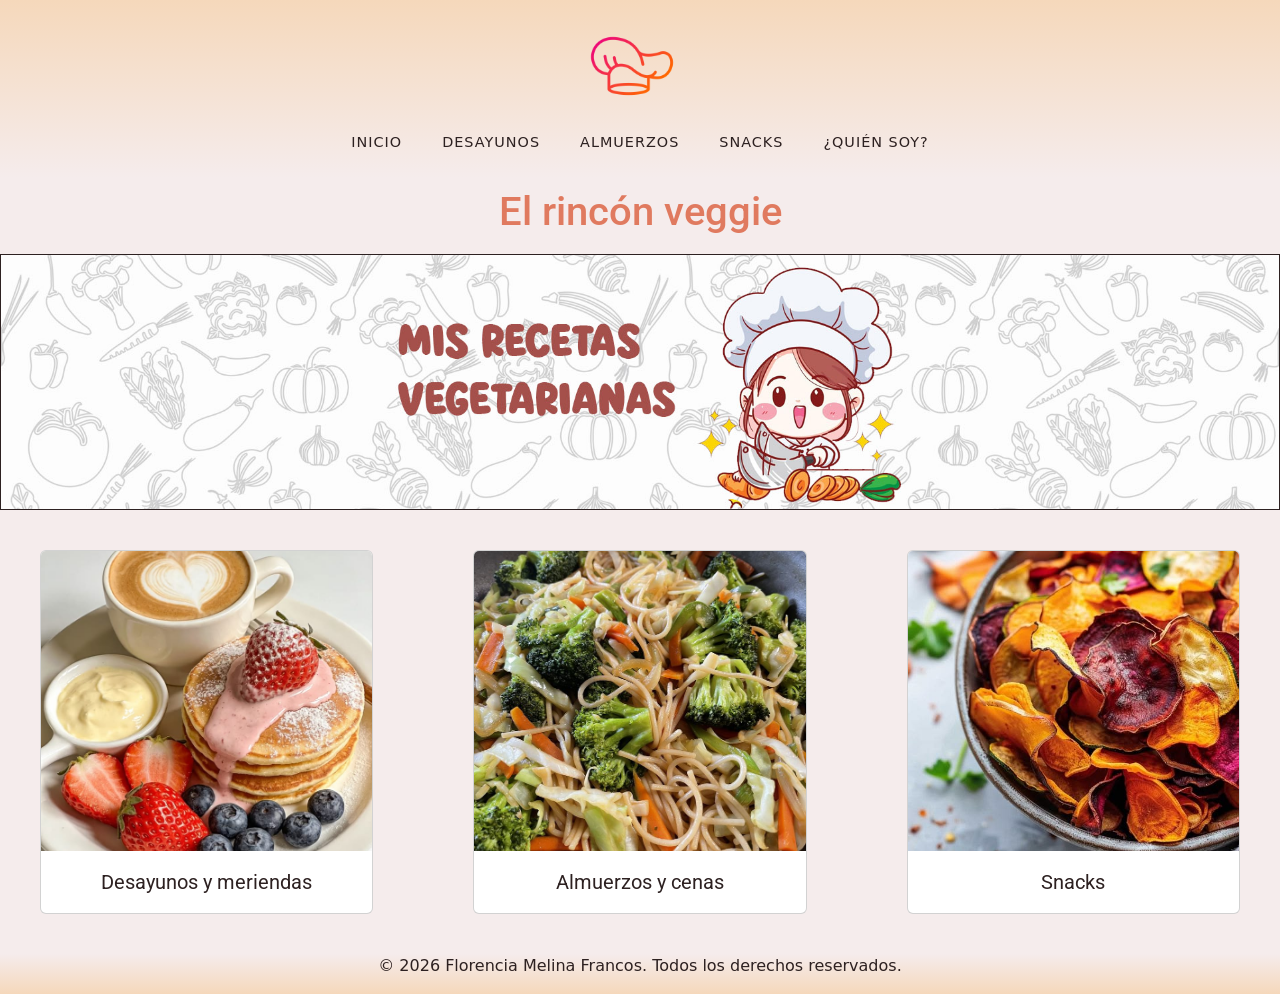
<file: index.html>
<!DOCTYPE html>
<html lang="es">
<head>
<meta charset="UTF-8" />
    <meta name="viewport" content="width=device-width, initial-scale=1.0" />
    <!--BOOTSTRAP-->
    <link href="https://cdn.jsdelivr.net/npm/bootstrap@5.3.8/dist/css/bootstrap.min.css" rel="stylesheet" integrity="sha384-sRIl4kxILFvY47J16cr9ZwB07vP4J8+LH7qKQnuqkuIAvNWLzeN8tE5YBujZqJLB" crossorigin="anonymous">
    <link rel="stylesheet" href="styles.css" />
    <!--ANIMATE.CSS-->
    <link rel="stylesheet" href="https://cdnjs.cloudflare.com/ajax/libs/animate.css/4.1.1/animate.min.css"/>
    <title>El rincon veggie</title>
    <meta name="description" content="Recetas vegetarianas simples y accesibles para el día a día: desayunos, almuerzos, cenas y snacks con ingredientes fáciles de conseguir">
    <meta name="keywords" content="recetas vegetarianas, comida sin carne, recetas fáciles, cocina vegetariana argentina">
</head>

<body>

<header>
  <nav class="navbar navbar-expand-lg flex-column">
    <div class="container-fluid">
      <a class="navbar-brand" href="index.html">
        <img src="/assets/sombrero-de-cocinero.png" alt="Logo El Rincón Veggie">
      </a>

      <button class="navbar-toggler" type="button" data-bs-toggle="collapse" data-bs-target="#navbarTogglerDemo02" aria-controls="navbarTogglerDemo02" aria-expanded="false" aria-label="Toggle navigation">
        <span class="navbar-toggler-icon"></span>
      </button>

      <div class="collapse navbar-collapse justify-content-center" id="navbarTogglerDemo02">
        <ul class="navbar-nav">
          <li class="nav-item">
            <a class="nav-link active" aria-current="page" href="index.html">Inicio</a>
          </li>
          <li class="nav-item">
            <a class="nav-link" href="/pages/desayunos.html">Desayunos</a>
          </li>
          <li class="nav-item">
            <a class="nav-link" href="/pages/almuerzos.html">Almuerzos</a>
          </li>
          <li class="nav-item">
            <a class="nav-link" href="/pages/snacks.html">Snacks</a>
          </li>
          <li class="nav-item">
            <a class="nav-link" href="/pages/sobre-mi.html">¿Quién soy?</a>
          </li>
        </ul>
      </div>
    </div>
  </nav>
</header> 

<h1 class="animate__animated animate__bounceInDown">El rincón veggie</h1>
<main>  
<div class="banner">
  <img src="assets/banner-final.jpg"></img> 
</div>

<div class="categorias-inicio">

<div class="card">
  <img src="/assets/desayunos.jpeg" class="card-img-top" alt="...">
  <div class="card-body">
    <a class="link-categoria" href="/pages/desayunos.html">Desayunos y meriendas</a>
  </div>
</div>

<div class="card">
  <img src="/assets/almuerzo.jpeg" class="card-img-top" alt="...">
  <div class="card-body">
    <a class="link-categoria" href="/pages/almuerzos.html">Almuerzos y cenas</a>
  </div>
</div>

<div class="card">
  <img src="/assets/snacks.jpeg" class="card-img-top" alt="...">
  <div class="card-body">
    <a class="link-categoria" href="/pages/snacks.html">Snacks</a>
  </div>
</div>

</div>


</main>
<footer>
    <p>© 2026 Florencia Melina Francos. Todos los derechos reservados.</p>
</footer>
<!--BOOTSTRAP-->
<script src="https://cdn.jsdelivr.net/npm/bootstrap@5.3.8/dist/js/bootstrap.bundle.min.js" integrity="sha384-FKyoEForCGlyvwx9Hj09JcYn3nv7wiPVlz7YYwJrWVcXK/BmnVDxM+D2scQbITxI" crossorigin="anonymous"></script>
</body>    
    </html>
</file>
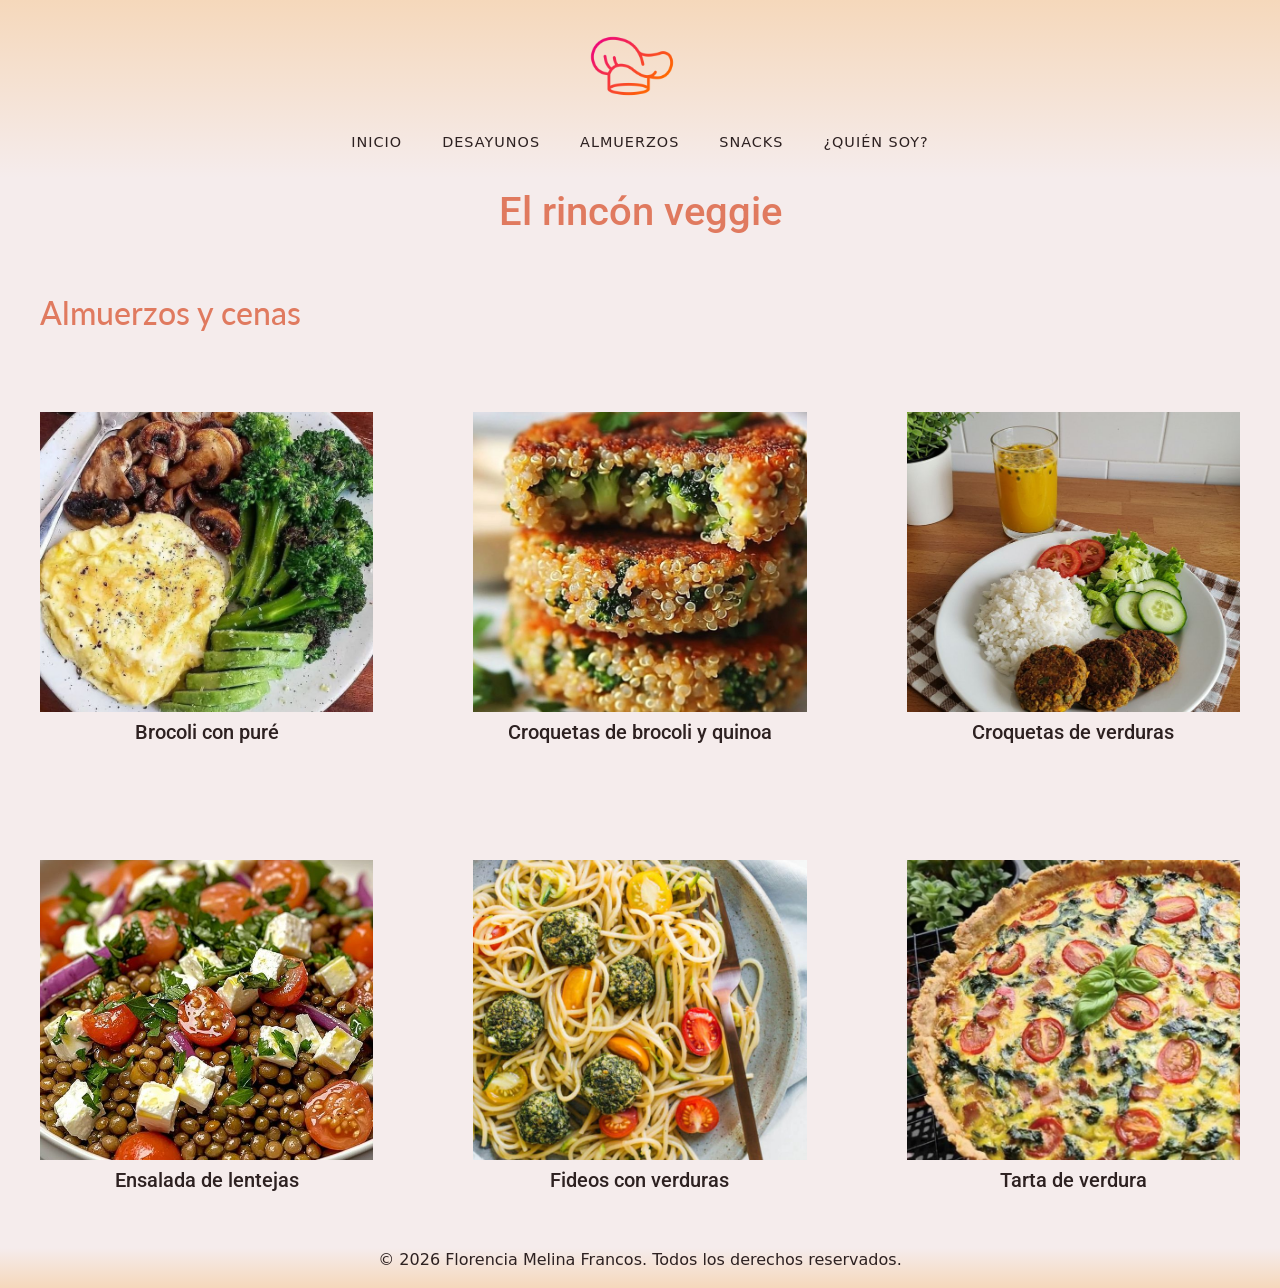
<file: pages/Almuerzos.html>
<!DOCTYPE html>
<html lang="es">
<head>
<meta charset="UTF-8" />
    <meta name="viewport" content="width=device-width, initial-scale=1.0" />
    <!--BOOTSTRAP-->
    <link href="https://cdn.jsdelivr.net/npm/bootstrap@5.3.8/dist/css/bootstrap.min.css" rel="stylesheet" integrity="sha384-sRIl4kxILFvY47J16cr9ZwB07vP4J8+LH7qKQnuqkuIAvNWLzeN8tE5YBujZqJLB" crossorigin="anonymous">
    <link rel="stylesheet" href="/styles.css" />
    <!--ANIMATE.CSS-->
    <link rel="stylesheet" href="https://cdnjs.cloudflare.com/ajax/libs/animate.css/4.1.1/animate.min.css"/>
    <title>El rincon veggie</title>
    <meta name="description" content="Recetas vegetarianas de almuerzo y cena, nutritivas y fáciles de preparar con ingredientes de todos los días.">
    <meta name="keywords" content="almuerzos vegetarianos, cenas sin carne, recetas vegetarianas caseras">
</head>

<body>

<header>
  <nav class="navbar navbar-expand-lg flex-column">
    <div class="container-fluid">
      <a class="navbar-brand" href="/index.html">
        <img src="/assets/sombrero-de-cocinero.png" alt="Logo El Rincón Veggie">
      </a>

      <button class="navbar-toggler" type="button" data-bs-toggle="collapse" data-bs-target="#navbarTogglerDemo02" aria-controls="navbarTogglerDemo02" aria-expanded="false" aria-label="Toggle navigation">
        <span class="navbar-toggler-icon"></span>
      </button>

      <div class="collapse navbar-collapse justify-content-center" id="navbarTogglerDemo02">
        <ul class="navbar-nav">
          <li class="nav-item">
            <a class="nav-link active" aria-current="page" href="/index.html">Inicio</a>
          </li>
          <li class="nav-item">
            <a class="nav-link" href="/pages/desayunos.html">Desayunos</a>
          </li>
          <li class="nav-item">
            <a class="nav-link" href="/pages/almuerzos.html">Almuerzos</a>
          </li>
          <li class="nav-item">
            <a class="nav-link" href="/pages/snacks.html">Snacks</a>
          </li>
          <li class="nav-item">
            <a class="nav-link" href="/pages/sobre-mi.html">¿Quién soy?</a>
          </li>
        </ul>
      </div>
    </div>
  </nav>
</header> 

<h1 class="animate__animated animate__bounceInDown">El rincón veggie</h1>

<h2 class="animate__animated animate__bounceInLeft">Almuerzos y cenas</h2>

<div class="comidas">

<div class="card-comida">
  <img src="/assets/almuerzos/brocoli con pure.jpeg" class="card-img-top" alt="brocoli con puré">
  <div class="card-body">
    <h3>Brocoli con puré</h3>
  </div>
</div>

<div class="card-comida">
  <img src="/assets/almuerzos/croquetas de brocoli y quinoa.jpeg" class="card-img-top" alt="croquetas de brócoli y quinoa">
  <div class="card-body">
    <h3>Croquetas de brocoli y quinoa</h3>
  </div>
</div>

<div class="card-comida">
  <img src="/assets/almuerzos/croquetas de verdura.jpeg" class="card-img-top" alt="croquetas de verdura">
  <div class="card-body">
    <h3>Croquetas de verduras</h3>
  </div>
</div>

<div class="card-comida">
  <img src="/assets/almuerzos/ensalada de lentejas.jpeg" class="card-img-top" alt="Ensalada de lentejas">
  <div class="card-body">
   <h3>Ensalada de lentejas</h3>
  </div>
</div>

<div class="card-comida">
  <img src="/assets/almuerzos/fideos con verduras.jpeg" class="card-img-top" alt="fideos con verduras">
  <div class="card-body">
   <h3>Fideos con verduras</h3>
  </div>
</div>

<div class="card-comida">
  <img src="/assets/almuerzos/tarta de verduras.jpeg" class="card-img-top" alt="tarta de verdura">
  <div class="card-body">
    <h3>Tarta de verdura</h3>
  </div>
</div>

</div>

<footer>
    <p>© 2026 Florencia Melina Francos. Todos los derechos reservados.</p>
</footer>
<!--BOOTSTRAP-->
<script src="https://cdn.jsdelivr.net/npm/bootstrap@5.3.8/dist/js/bootstrap.bundle.min.js" integrity="sha384-FKyoEForCGlyvwx9Hj09JcYn3nv7wiPVlz7YYwJrWVcXK/BmnVDxM+D2scQbITxI" crossorigin="anonymous"></script>
</body>    
    </html>
</file>
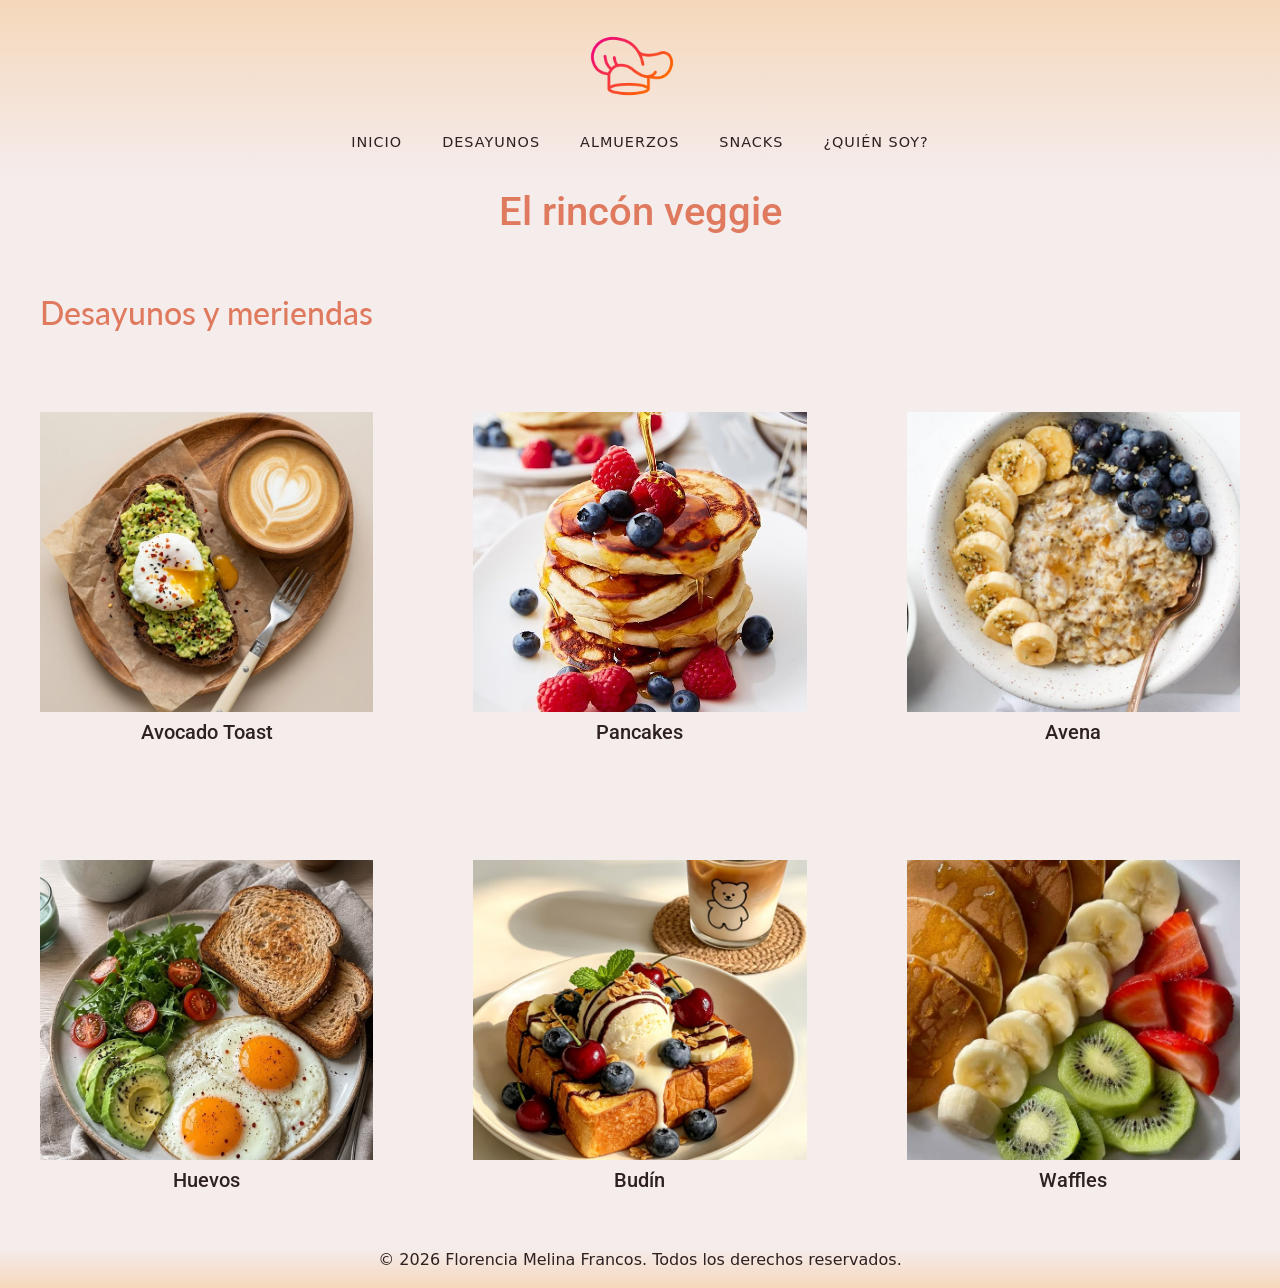
<file: pages/Desayunos.html>
<!DOCTYPE html>
<html lang="es">
<head>
<meta charset="UTF-8" />
    <meta name="viewport" content="width=device-width, initial-scale=1.0" />
    <!--BOOTSTRAP-->
    <link href="https://cdn.jsdelivr.net/npm/bootstrap@5.3.8/dist/css/bootstrap.min.css" rel="stylesheet" integrity="sha384-sRIl4kxILFvY47J16cr9ZwB07vP4J8+LH7qKQnuqkuIAvNWLzeN8tE5YBujZqJLB" crossorigin="anonymous">
    <link rel="stylesheet" href="/styles.css" />
    <!--ANIMATE.CSS-->
    <link rel="stylesheet" href="https://cdnjs.cloudflare.com/ajax/libs/animate.css/4.1.1/animate.min.css"/>
    <title>El rincon veggie</title>
    <meta name="description" content="Ideas de desayunos y meriendas vegetarianas, rápidas y ricas, para empezar bien el día.">
    <meta name="keywords" content="desayunos vegetarianos, meriendas sin carne, recetas de desayuno">
</head>

<body>

<header>
  <nav class="navbar navbar-expand-lg flex-column">
    <div class="container-fluid">
      <a class="navbar-brand" href="/index.html">
        <img src="/assets/sombrero-de-cocinero.png" alt="Logo El Rincón Veggie">
      </a>

      <button class="navbar-toggler" type="button" data-bs-toggle="collapse" data-bs-target="#navbarTogglerDemo02" aria-controls="navbarTogglerDemo02" aria-expanded="false" aria-label="Toggle navigation">
        <span class="navbar-toggler-icon"></span>
      </button>

      <div class="collapse navbar-collapse justify-content-center" id="navbarTogglerDemo02">
        <ul class="navbar-nav">
          <li class="nav-item">
            <a class="nav-link active" aria-current="page" href="/index.html">Inicio</a>
          </li>
          <li class="nav-item">
            <a class="nav-link" href="/pages/desayunos.html">Desayunos</a>
          </li>
          <li class="nav-item">
            <a class="nav-link" href="/pages/almuerzos.html">Almuerzos</a>
          </li>
          <li class="nav-item">
            <a class="nav-link" href="/pages/snacks.html">Snacks</a>
          </li>
          <li class="nav-item">
            <a class="nav-link" href="/pages/sobre-mi.html">¿Quién soy?</a>
          </li>
        </ul>
      </div>
    </div>
  </nav>
</header> 

<h1 class="animate__animated animate__bounceInDown">El rincón veggie</h1>

<h2 class="animate__animated animate__bounceInLeft">Desayunos y meriendas</h2>

<div class="comidas">

<div class="card-comida">
  <img src="/assets/desayunos/desayuno 1.jpeg" class="card-img-top" alt="tostada con palta y huevo">
  <div class="card-body">
    <h3>Avocado Toast</h3>
  </div>
</div>

<div class="card-comida">
  <img src="/assets/desayunos/desayuno 2.jpeg" class="card-img-top" alt="Pancakes">
  <div class="card-body">
    <h3>Pancakes</h3>
  </div>
</div>

<div class="card-comida">
  <img src="/assets/desayunos/desayuno 3.jpeg" class="card-img-top" alt="avena">
  <div class="card-body">
    <h3>Avena</h3>
  </div>
</div>

<div class="card-comida">
  <img src="/assets/desayunos/desayuno 4.jpeg" class="card-img-top" alt="tostada con huevo">
  <div class="card-body">
   <h3>Huevos</h3>
  </div>
</div>

<div class="card-comida">
  <img src="/assets/desayunos/desayuno 5.jpeg" class="card-img-top" alt="Budín">
  <div class="card-body">
   <h3>Budín</h3>
  </div>
</div>

<div class="card-comida">
  <img src="/assets/desayunos/desayuno 6.jpeg" class="card-img-top" alt="pancakes con miel">
  <div class="card-body">
    <h3>Waffles</h3>
  </div>
</div>

</div>

<footer>
    <p>© 2026 Florencia Melina Francos. Todos los derechos reservados.</p>
</footer>
<!--BOOTSTRAP-->
<script src="https://cdn.jsdelivr.net/npm/bootstrap@5.3.8/dist/js/bootstrap.bundle.min.js" integrity="sha384-FKyoEForCGlyvwx9Hj09JcYn3nv7wiPVlz7YYwJrWVcXK/BmnVDxM+D2scQbITxI" crossorigin="anonymous"></script>
</body>    
    </html>
</file>
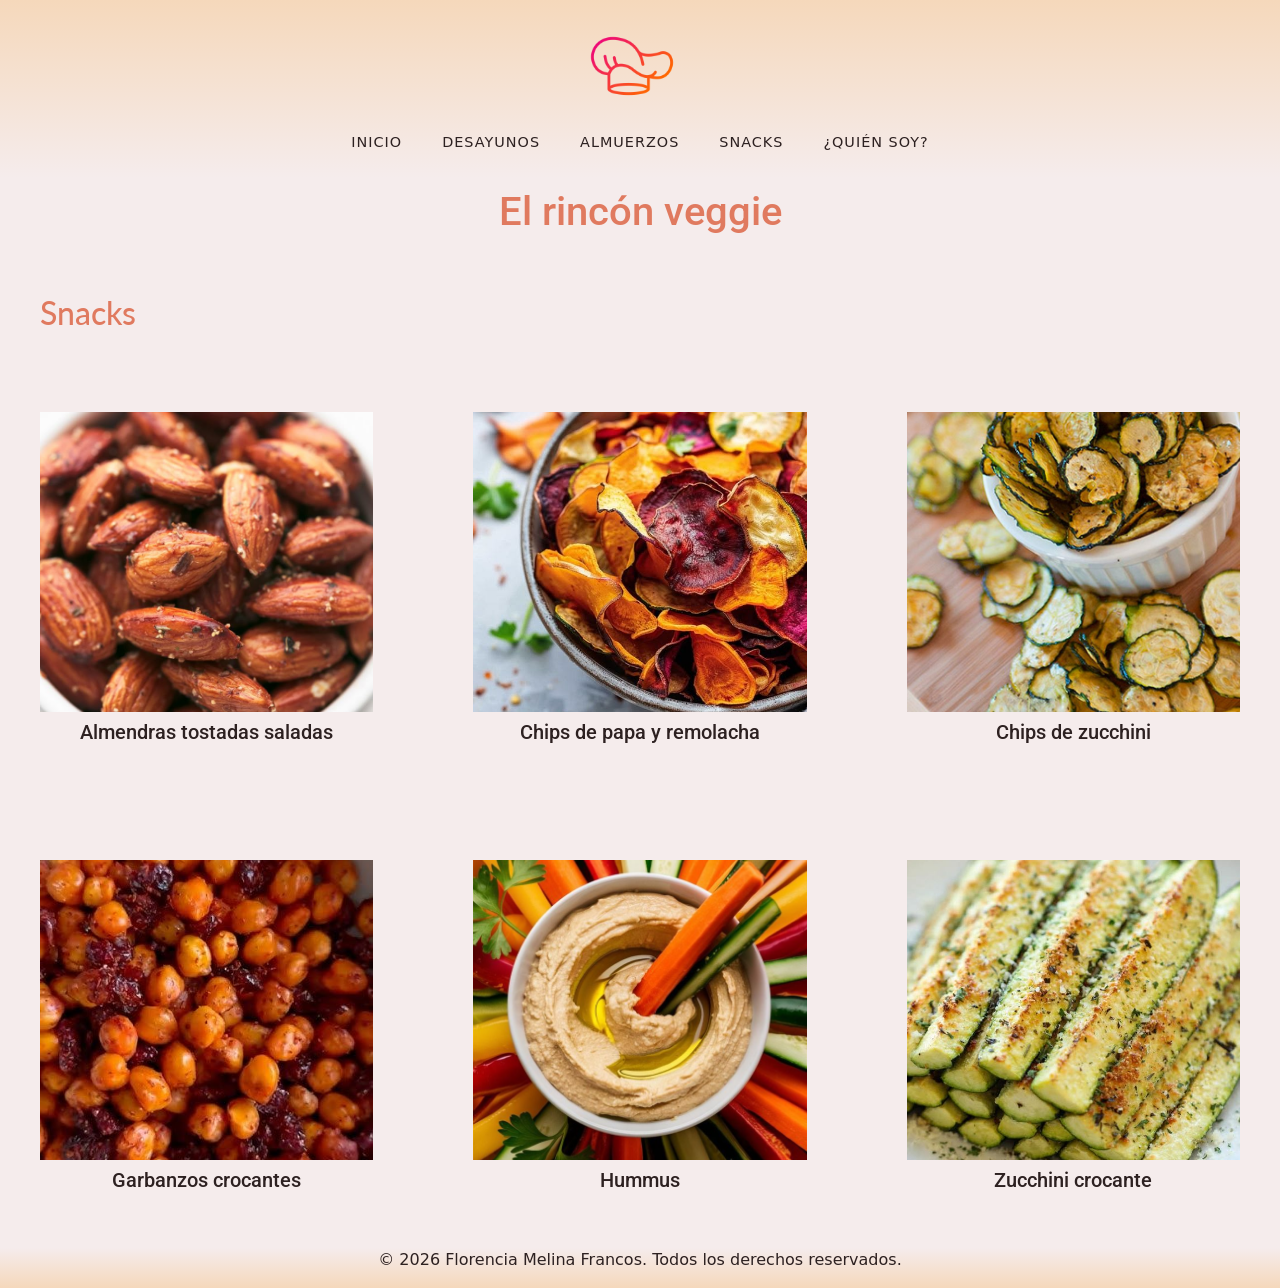
<file: pages/Snacks.html>
<!DOCTYPE html>
<html lang="es">
<head>
<meta charset="UTF-8" />
    <meta name="viewport" content="width=device-width, initial-scale=1.0" />
    <!--BOOTSTRAP-->
    <link href="https://cdn.jsdelivr.net/npm/bootstrap@5.3.8/dist/css/bootstrap.min.css" rel="stylesheet" integrity="sha384-sRIl4kxILFvY47J16cr9ZwB07vP4J8+LH7qKQnuqkuIAvNWLzeN8tE5YBujZqJLB" crossorigin="anonymous">
    <link rel="stylesheet" href="/styles.css" />
    <!--ANIMATE.CSS-->
    <link rel="stylesheet" href="https://cdnjs.cloudflare.com/ajax/libs/animate.css/4.1.1/animate.min.css"/>
    <title>El rincon veggie</title>
    <meta name="description" content="Snacks vegetarianos rápidos y sabrosos para cualquier momento del día.">
    <meta name="keywords" content="snacks vegetarianos, picoteo saludable, recetas rápidas sin carne">
</head>

<body>

<header>
  <nav class="navbar navbar-expand-lg flex-column">
    <div class="container-fluid">
      <a class="navbar-brand" href="/index.html">
        <img src="/assets/sombrero-de-cocinero.png" alt="Logo El Rincón Veggie">
      </a>

      <button class="navbar-toggler" type="button" data-bs-toggle="collapse" data-bs-target="#navbarTogglerDemo02" aria-controls="navbarTogglerDemo02" aria-expanded="false" aria-label="Toggle navigation">
        <span class="navbar-toggler-icon"></span>
      </button>

      <div class="collapse navbar-collapse justify-content-center" id="navbarTogglerDemo02">
        <ul class="navbar-nav">
          <li class="nav-item">
            <a class="nav-link active" aria-current="page" href="/index.html">Inicio</a>
          </li>
          <li class="nav-item">
            <a class="nav-link" href="/pages/desayunos.html">Desayunos</a>
          </li>
          <li class="nav-item">
            <a class="nav-link" href="/pages/almuerzos.html">Almuerzos</a>
          </li>
          <li class="nav-item">
            <a class="nav-link" href="/pages/snacks.html">Snacks</a>
          </li>
          <li class="nav-item">
            <a class="nav-link" href="/pages/sobre-mi.html">¿Quién soy?</a>
          </li>
        </ul>
      </div>
    </div>
  </nav>
</header> 


<h1 class="animate__animated animate__bounceInDown">El rincón veggie</h1>

<h2 class="animate__animated animate__bounceInLeft">Snacks</h2>

<div class="comidas">

<div class="card-comida">
  <img src="/assets/Snacks/Almendras tostadas.jpeg" class="card-img-top" alt="almendras tostadas">
  <div class="card-body">
    <h3>Almendras tostadas saladas</h3>
  </div>
</div>

<div class="card-comida">
  <img src="/assets/Snacks/Chips de papa y remolacha.jpeg" class="card-img-top" alt="chips de papa y remolacha">
  <div class="card-body">
    <h3>Chips de papa y remolacha</h3>
  </div>
</div>

<div class="card-comida">
  <img src="/assets/Snacks/Chips de zucchini.jpeg" class="card-img-top" alt="chips de zucchini">
  <div class="card-body">
    <h3>Chips de zucchini</h3>
  </div>
</div>

<div class="card-comida">
  <img src="/assets/Snacks/Garbanzos crujientes.jpeg" class="card-img-top" alt="garbanzos crocantes">
  <div class="card-body">
   <h3>Garbanzos crocantes</h3>
  </div>
</div>

<div class="card-comida">
  <img src="/assets/Snacks/Hummus.jpeg" class="card-img-top" alt="hummus">
  <div class="card-body">
   <h3>Hummus</h3>
  </div>
</div>

<div class="card-comida">
  <img src="/assets/Snacks/Zucchini crocante.jpeg" class="card-img-top" alt="zucchini crocante">
  <div class="card-body">
    <h3>Zucchini crocante</h3>
  </div>
</div>

</div>

<footer>
    <p>© 2026 Florencia Melina Francos. Todos los derechos reservados.</p>
</footer>
<!--BOOTSTRAP-->
<script src="https://cdn.jsdelivr.net/npm/bootstrap@5.3.8/dist/js/bootstrap.bundle.min.js" integrity="sha384-FKyoEForCGlyvwx9Hj09JcYn3nv7wiPVlz7YYwJrWVcXK/BmnVDxM+D2scQbITxI" crossorigin="anonymous"></script>
</body>    
    </html>
</file>
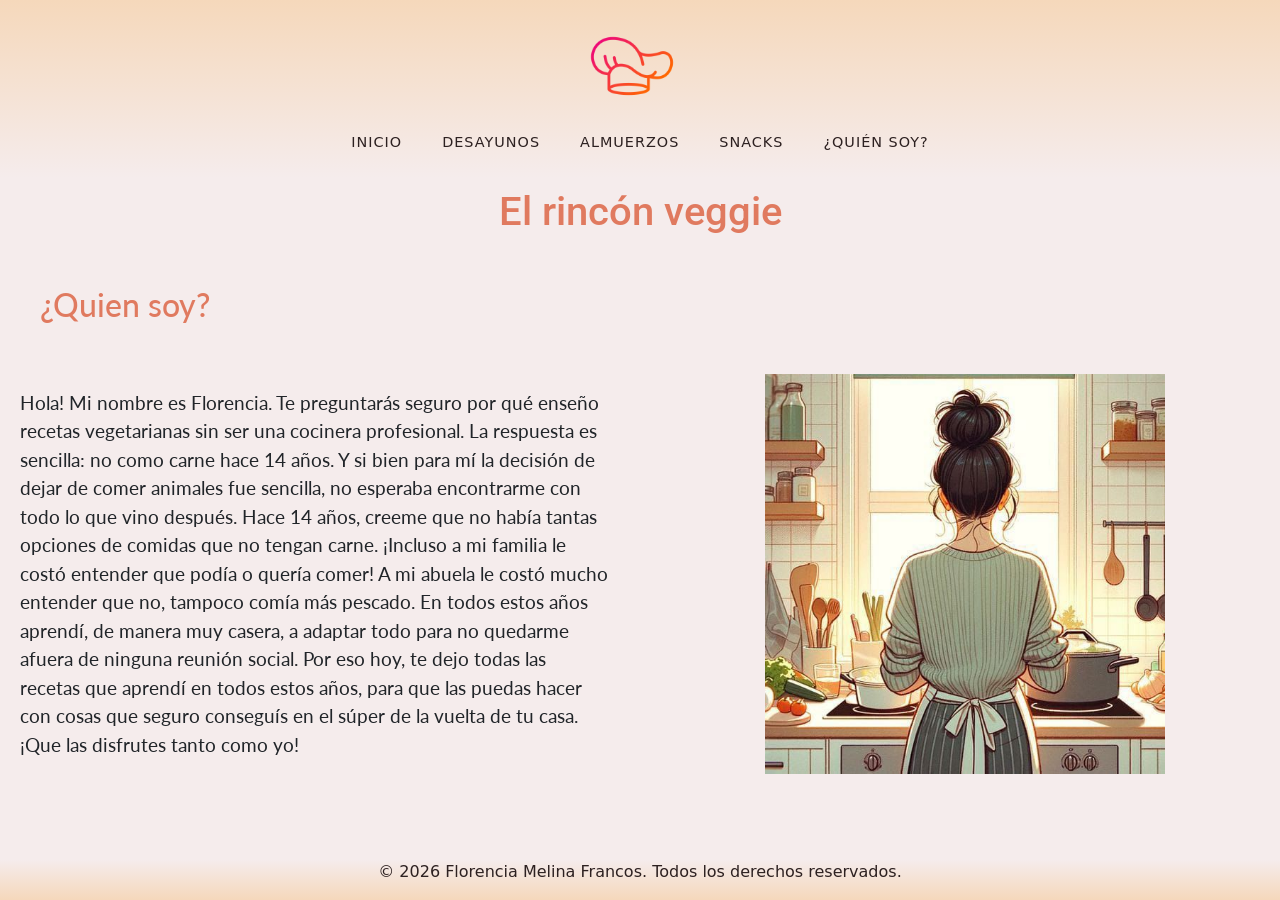
<file: pages/sobre-mi.html>
<!DOCTYPE html>
<html lang="es">
<head>
<meta charset="UTF-8" />
    <meta name="viewport" content="width=device-width, initial-scale=1.0" />
    <!--BOOTSTRAP-->
    <link href="https://cdn.jsdelivr.net/npm/bootstrap@5.3.8/dist/css/bootstrap.min.css" rel="stylesheet" integrity="sha384-sRIl4kxILFvY47J16cr9ZwB07vP4J8+LH7qKQnuqkuIAvNWLzeN8tE5YBujZqJLB" crossorigin="anonymous">
    <link rel="stylesheet" href="/styles.css" />
    <!--ANIMATE.CSS-->
    <link rel="stylesheet" href="https://cdnjs.cloudflare.com/ajax/libs/animate.css/4.1.1/animate.min.css"/>
    <title>El rincon veggie</title>
    <meta name="description" content="Conocé la historia de Florencia y por qué comparte recetas vegetarianas caseras hace más de una década.">
    <meta name="keywords" content="vegetarianismo, historia personal, cocina casera">
</head>

<body>

<header>
  <nav class="navbar navbar-expand-lg flex-column">
    <div class="container-fluid">
      <a class="navbar-brand" href="/index.html">
        <img src="/assets/sombrero-de-cocinero.png" alt="Logo El Rincón Veggie">
      </a>

      <button class="navbar-toggler" type="button" data-bs-toggle="collapse" data-bs-target="#navbarTogglerDemo02" aria-controls="navbarTogglerDemo02" aria-expanded="false" aria-label="Toggle navigation">
        <span class="navbar-toggler-icon"></span>
      </button>

      <div class="collapse navbar-collapse justify-content-center" id="navbarTogglerDemo02">
        <ul class="navbar-nav">
          <li class="nav-item">
            <a class="nav-link active" aria-current="page" href="/index.html">Inicio</a>
          </li>
          <li class="nav-item">
            <a class="nav-link" href="/pages/desayunos.html">Desayunos</a>
          </li>
          <li class="nav-item">
            <a class="nav-link" href="/pages/almuerzos.html">Almuerzos</a>
          </li>
          <li class="nav-item">
            <a class="nav-link" href="/pages/snacks.html">Snacks</a>
          </li>
          <li class="nav-item">
            <a class="nav-link" href="/pages/sobre-mi.html">¿Quién soy?</a>
          </li>
        </ul>
      </div>
    </div>
  </nav>
</header> 

<main>
<h1 class="animate__animated animate__bounceInDown">El rincón veggie</h1>

<h2 class="animate__animated animate__bounceInLeft">¿Quien soy?</h2>

<div class="sobre-mi">
   <p class="animate__animated animate__fadeInLeft">Hola! Mi nombre es Florencia.                                                                                                                                           
    Te preguntarás seguro por qué enseño recetas vegetarianas sin ser una cocinera profesional. La respuesta es sencilla: no como carne hace 14 años. Y si bien para mí la 
    decisión de dejar de comer animales fue sencilla, no esperaba encontrarme con todo lo que vino después. Hace 14 años, creeme que no había tantas opciones de comidas que no 
    tengan carne. ¡Incluso a mi familia le costó entender que podía o quería comer! A mi abuela le costó mucho entender que no, tampoco comía más pescado. En todos estos años 
    aprendí, de manera muy casera, a adaptar todo para no quedarme afuera de ninguna reunión social. Por eso hoy, te dejo todas las recetas que aprendí en todos estos años, 
    para que las puedas hacer con cosas que seguro conseguís en el súper de la vuelta de tu casa. ¡Que las disfrutes tanto como yo!
</p>
<img src="/assets/cocinando.jpeg" class="animate__animated animate__fadeInRight" alt="Florencia cocinando">
</div>
</main>


<footer>
    <p>© 2026 Florencia Melina Francos. Todos los derechos reservados.</p>
</footer>
<!--BOOTSTRAP-->
<script src="https://cdn.jsdelivr.net/npm/bootstrap@5.3.8/dist/js/bootstrap.bundle.min.js" integrity="sha384-FKyoEForCGlyvwx9Hj09JcYn3nv7wiPVlz7YYwJrWVcXK/BmnVDxM+D2scQbITxI" crossorigin="anonymous"></script>
</body>    
    </html>
</file>
<file: styles.css>
@import url("https://fonts.googleapis.com/css2?family=Roboto:ital,wght@0,100..900;1,100..900&display=swap");
@import url("https://fonts.googleapis.com/css2?family=Lato:ital,wght@0,100;0,300;0,400;0,700;0,900;1,100;1,300;1,400;1,700;1,900&display=swap");
* {
  margin: 0;
  padding: 0;
}

html, body {
  height: 100%;
}

main {
  flex: 1;
}

body {
  background-color: #f5ecec;
  display: flex;
  flex-direction: column;
  min-height: 100vh;
}

.banner {
  width: 100%;
  height: 20vw;
  min-height: 150px;
  max-height: 400px;
  overflow: hidden;
  border: 1px solid #2d2121;
}
.banner img {
  width: 100%;
  height: 100%;
  object-fit: cover;
  object-position: center;
}

h1 {
  font-family: "Roboto", sans-serif;
  display: flex;
  align-items: center;
  justify-content: center;
  padding: 10px;
  color: #E07A5F;
}

h1.animate__animated,
h2.animate__animated,
p.animate__animated,
img.animate__animated {
  animation-duration: 1s !important;
}

h2 {
  font-family: "Lato", sans-serif;
  padding: 10px;
  color: #E07A5F;
  margin: 30px;
}

h3 {
  font-family: "Lato", sans-serif;
  align-items: center;
  font-size: 20px;
}

.sobre-mi {
  display: grid;
  grid-template-columns: 1fr;
  grid-template-areas: "texto" "imagen";
  gap: 20px;
}
@media (min-width: 768px) {
  .sobre-mi {
    grid-template-columns: 1fr;
    grid-template-areas: "texto" "imagen";
  }
}
@media (min-width: 1280px) {
  .sobre-mi {
    grid-template-columns: 1fr 1fr;
    grid-template-areas: "texto imagen";
    align-items: center;
  }
}
.sobre-mi p {
  grid-area: texto;
  font-family: "Lato", sans-serif;
  font-size: 19px;
  margin: 20px;
}
.sobre-mi img {
  grid-area: imagen;
  width: 400px;
  height: auto;
  object-fit: cover;
  object-position: right;
  margin: 10px;
  justify-self: center;
  align-self: center;
}

header {
  background: linear-gradient(to bottom, #f5d8bb, #f5ecec);
  width: 100%;
}
header .navbar-brand img {
  width: 50px;
  height: auto;
}

.navbar {
  padding-top: 1rem;
  padding-bottom: 1rem;
}
.navbar .navbar-brand img {
  width: 70px;
  height: auto;
}
.navbar .navbar-nav {
  gap: 1.5rem;
}
.navbar .navbar-nav .nav-link {
  text-transform: uppercase;
  letter-spacing: 1px;
  font-size: 0.9rem;
  color: #2d2121;
  text-decoration: none;
}
.navbar .navbar-nav .nav-link:hover {
  text-decoration: underline;
}
@media (min-width: 1280px) {
  .navbar {
    flex-direction: column;
  }
  .navbar .container-fluid {
    flex-direction: column;
  }
  .navbar .navbar-brand img {
    width: 90px;
    margin-bottom: 0.5rem;
  }
}

footer {
  background: linear-gradient(to bottom, #f5ecec, #f5d8bb);
  color: #2d2121;
  display: flex;
  justify-content: center;
  align-items: center;
  text-align: center;
}

.comidas, .categorias-inicio {
  align-items: center;
  padding: 10px;
  margin: 10px;
  display: grid;
  grid-template-columns: 1fr;
  justify-content: center;
  gap: 10px;
}
@media (min-width: 768px) {
  .comidas, .categorias-inicio {
    grid-template-columns: 1fr 1fr;
    gap: 50px;
    margin: 20px;
  }
}
@media (min-width: 1280px) {
  .comidas, .categorias-inicio {
    grid-template-columns: 1fr 1fr 1fr;
    gap: 100px;
    margin: 30px;
  }
}

h3, .card-comida .link-categoria, .card .link-categoria {
  text-align: center;
  font-family: "Roboto", sans-serif;
  font-size: 20px;
  color: #2d2121;
  padding: 0.5rem;
  align-items: center;
  text-decoration: none;
}
h3:hover, .card-comida .link-categoria:hover, .card .link-categoria:hover {
  text-decoration: underline;
}

.card-comida, .card {
  height: auto;
  width: auto;
  display: grid;
  grid-template-rows: auto auto;
  grid-template-areas: "imagen" "texto";
  transition: transform 0.3s ease;
}
.card-comida:hover, .card:hover {
  transform: scale(1.1);
}
.card-comida img, .card img {
  grid-area: imagen;
  width: 100%;
  height: 300px;
  object-fit: cover;
  object-position: center;
}
.card-comida .card-body, .card .card-body {
  grid-area: texto;
  text-align: center;
}

/*# sourceMappingURL=styles.css.map */
</file>
